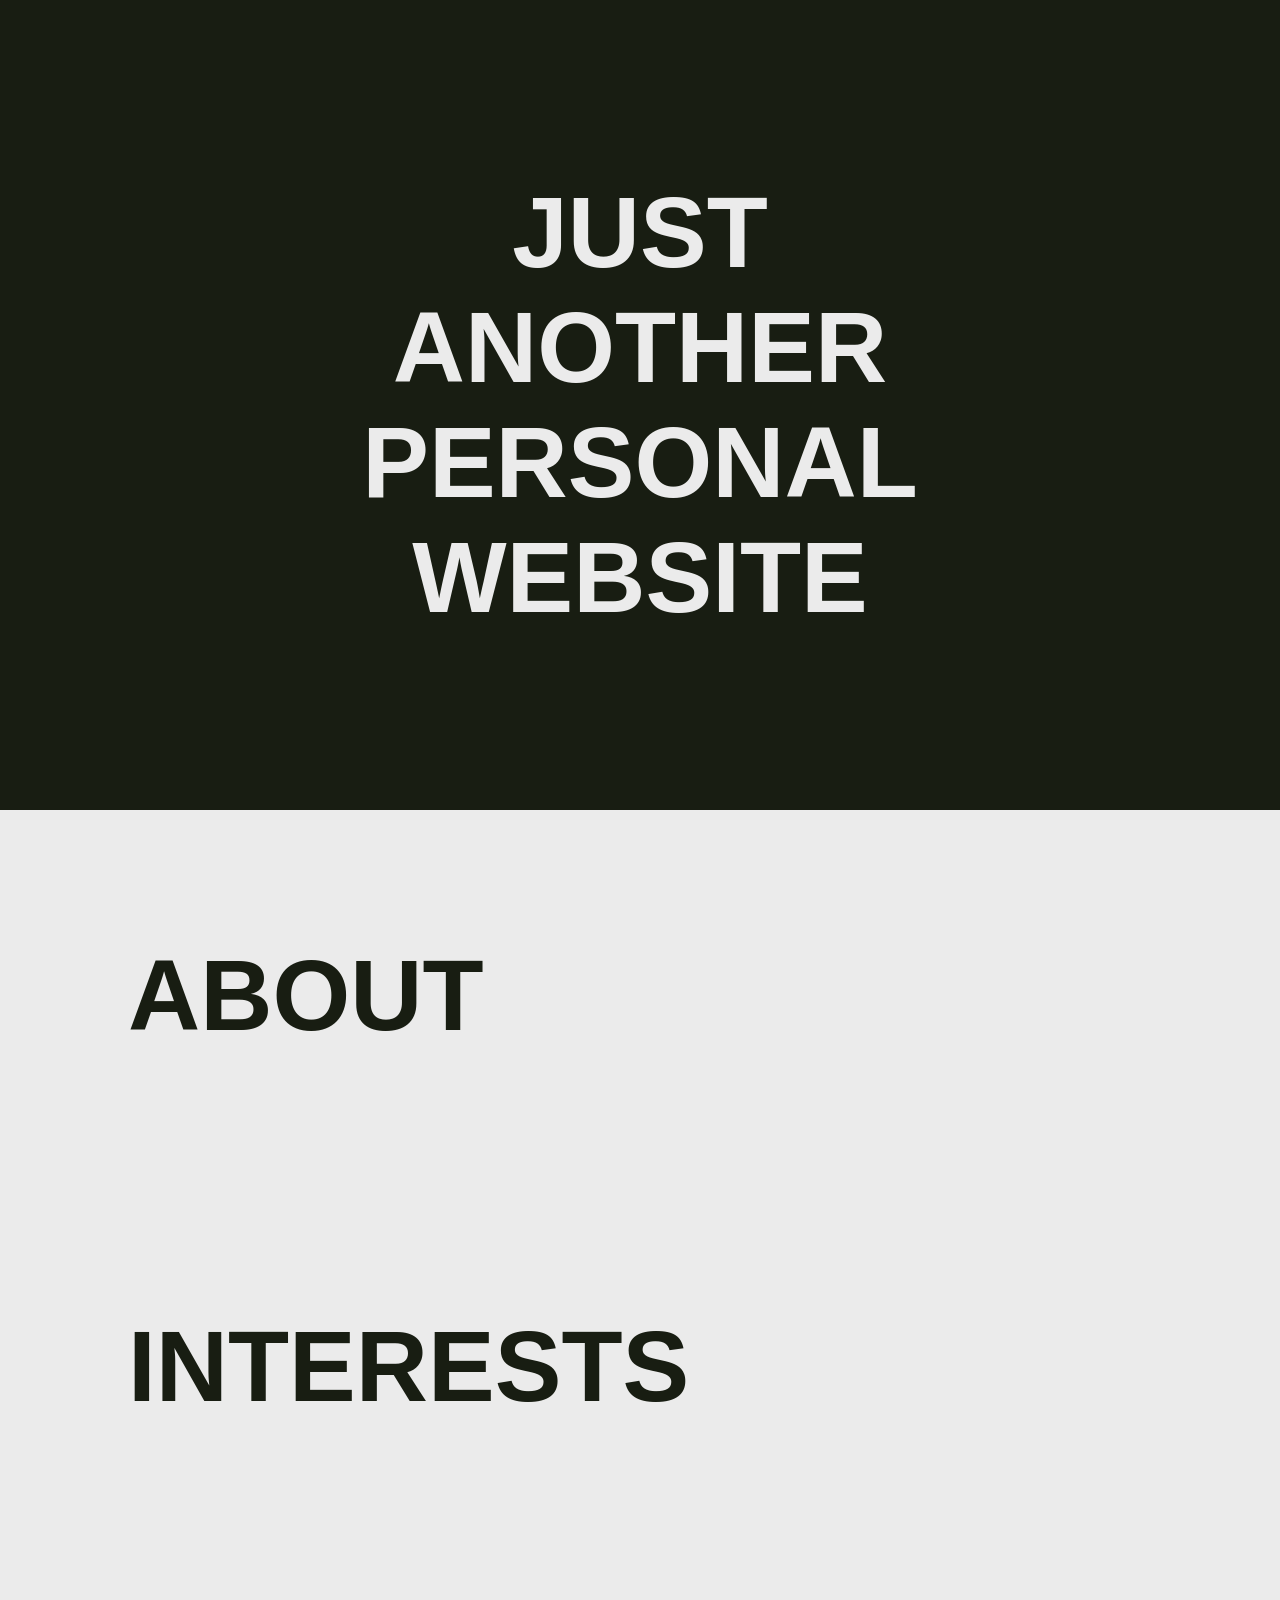
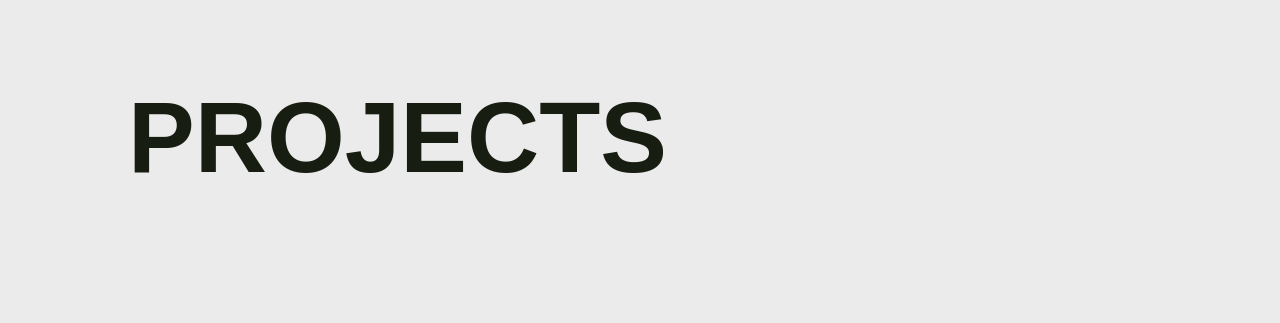
<file: index.html>
<!DOCTYPE html>
<html lang="en">
<head>
    <meta charset="UTF-8">
    <meta http-equiv="X-UA-Compatible" content="IE=edge">
    <meta name="viewport" content="width=device-width, initial-scale=1.0">
    <link rel="preconnect" href="https://fonts.googleapis.com">
    <link rel="preconnect" href="https://fonts.gstatic.com" crossorigin>
    <link href="https://fonts.googleapis.com/css2?family=Roboto:wght@400;700&display=swap" rel="stylesheet">
    <link rel="stylesheet" href="styles.css">
    <title>Personal Website</title>
</head>
<body>
    <main>
        <h1>
            <div class="word-container">
                <div class="word">
                    Just
                </div>
            </div>
            <div class="word-container">
                <div class="word">
                    another
                </div>
            </div>
            <div class="word-container">
                <div class="word">
                    personal
                </div>
            </div>
            <div class="word-container">
                <div class="word">
                    website
                </div>
            </div>
        </h1>
    </main>
    <section>
        <div class="about sections">
            <h2>About</h2><span class="arrow">&raquo;</span>
        </div>
        <div class="interests sections">
            <h2>Interests</h2><span class="arrow">&raquo;</span>
        </div>
        <div class="projects sections">
            <h2>Projects</h2><span class="arrow">&raquo;</span>
        </div>
    </section>
    <aside class="info-about">
        <div class="bar-container">
            <div class="bar bar1"></div>
            <div class="bar bar2"></div>
        </div>
        <h3 class="word-container">
            About
            <div class="h3-bar"></div>
        </h3>
    </aside>
    <aside class="info-interests">
        <div class="bar-container">
            <div class="bar bar1"></div>
            <div class="bar bar2"></div>
        </div>
        <h3 class="word-container">
            Interests
            <div class="h3-bar"></div>
        </h3>
        <p>Lorem ipsum dolor sit amet consectetur adipisicing elit. Consequuntur totam inventore natus ipsa adipisci ducimus, incidunt, sapiente corrupti culpa debitis est odit. Aperiam aspernatur ex nihil sit assumenda minima ullam.</p>
    </aside>
    <aside class="info-projects">
        <div class="bar-container">
            <div class="bar bar1"></div>
            <div class="bar bar2"></div>
        </div>
        <h3 class="word-container">
            Projects
            <div class="h3-bar"></div>
        </h3>
    </aside>
    <div class="background-fade"></div>
    <footer>

    </footer>
    <script
        src="https://code.jquery.com/jquery-3.6.0.js"
        integrity="sha256-H+K7U5CnXl1h5ywQfKtSj8PCmoN9aaq30gDh27Xc0jk="
        crossorigin="anonymous"></script>
    <script src="app.js"></script>
</body>
</html>


<!-- mobile page still white space need to fix -->
</file>
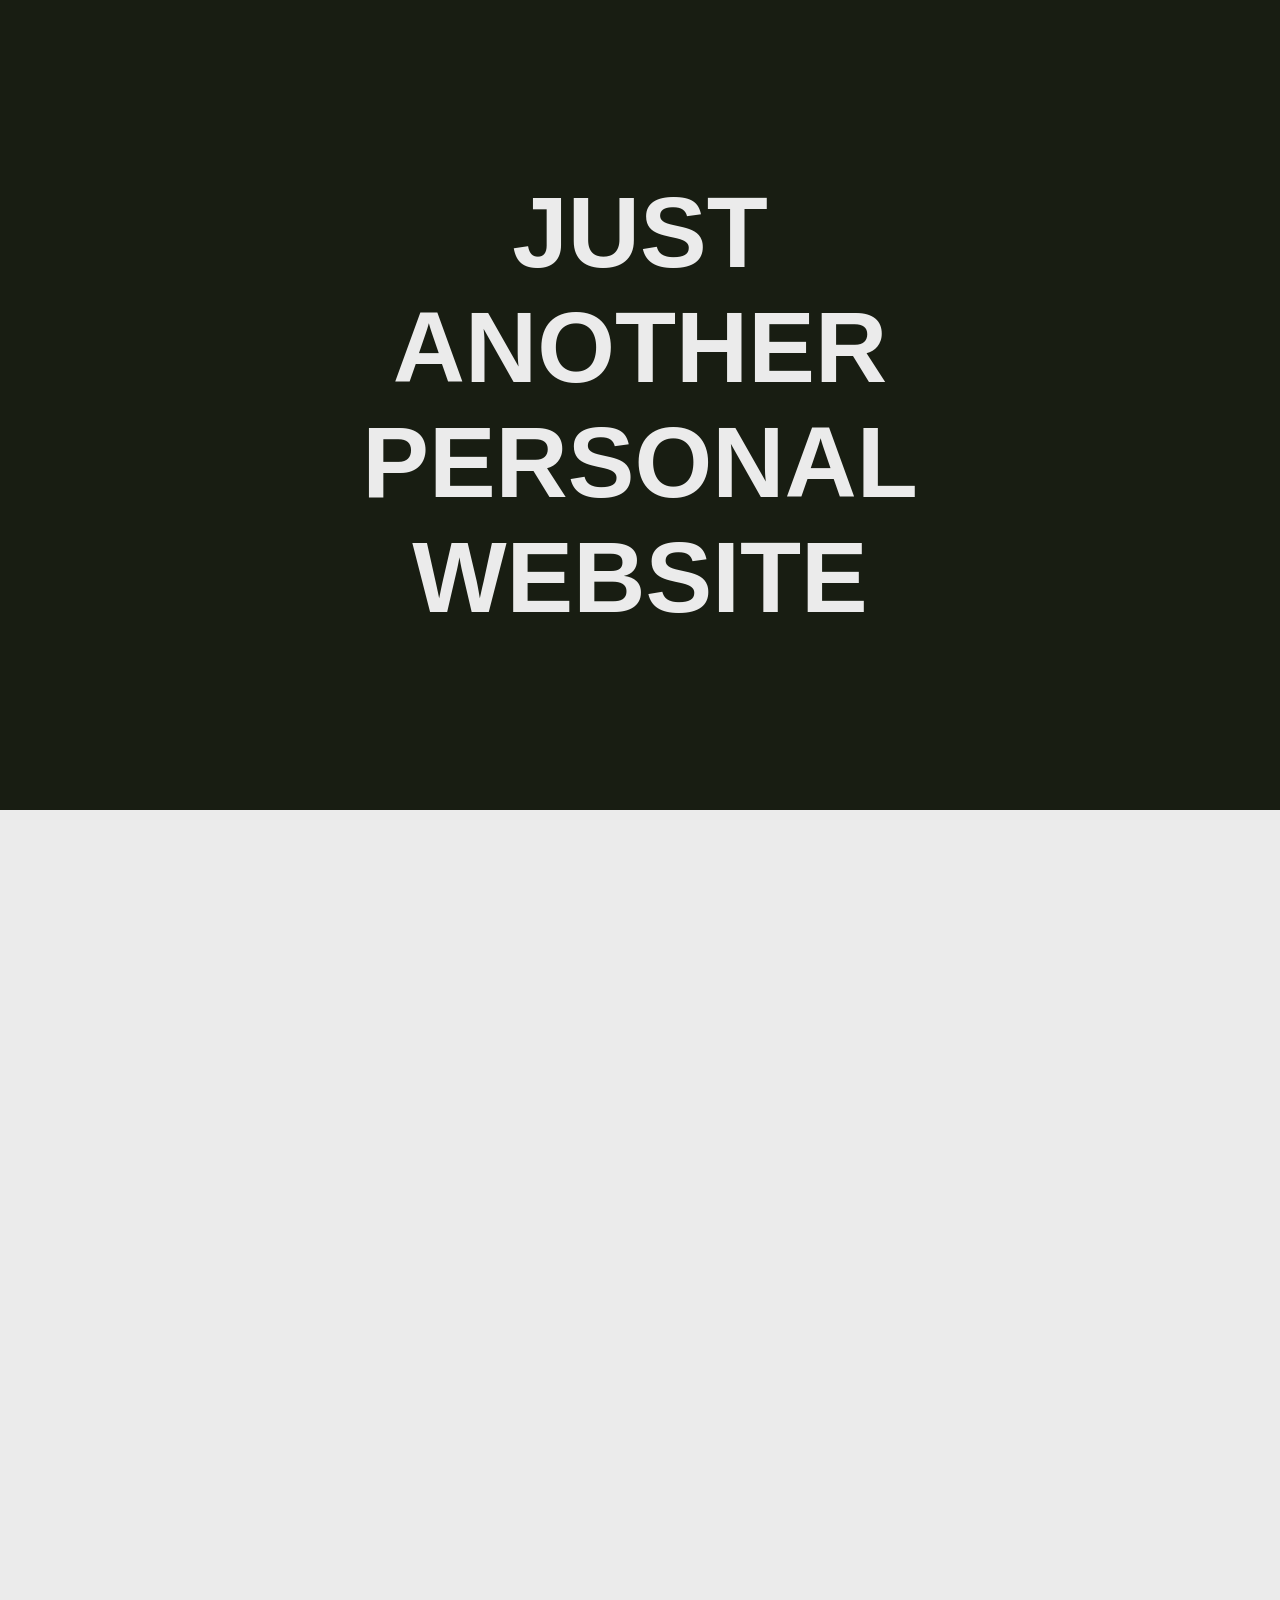
<file: personal.html>
<!DOCTYPE html>
<html lang="en">
<head>
    <meta charset="UTF-8">
    <meta http-equiv="X-UA-Compatible" content="IE=edge">
    <meta name="viewport" content="width=device-width, initial-scale=1.0">
    <link rel="preconnect" href="https://fonts.googleapis.com">
    <link rel="preconnect" href="https://fonts.gstatic.com" crossorigin>
    <link href="https://fonts.googleapis.com/css2?family=Roboto:wght@400;700&display=swap" rel="stylesheet">
    <link rel="stylesheet" href="styles.css">
    <title>Personal Website</title>
</head>
<body>
    <main>
        <h1>Just another personal website</h1>
    </main>
    <section>
        
        <div class="about sections">
            <h2>About</h2><span class="arrow">&raquo;</span>
        </div>
        <div class="interests sections">
            <h2>Interests</h2><span class="arrow">&raquo;</span>
        </div>
        <div class="projects sections">
            <h2>Projects</h2><span class="arrow">&raquo;</span>
        </div>
    </section>
    <footer>

    </footer>
    <script src="app.js"></script>
</body>
</html>
</file>
<file: styles.css>
html {
    font-family: 'Robot', sans-serif;
    box-sizing: border-box;
}

body {
    margin: 0;
    background-color: rgb(235, 235, 235);
}

main {
    display: flex;
    justify-content: center;
    align-items: center;
    background-color: #181d12;
    height: 90vh;
}

h1 {
    margin: 0;
    color: rgb(235, 235, 235);
    text-align: center;
    font-size: 150px;
    text-transform: uppercase;
    word-spacing: 100vw;
    position: relative;
}

.word-container {
    overflow: hidden;
}

@keyframes up {
    100% {
        transform: translateY(0%);
    }
}

.word {
    animation: up 0.8s;
    animation-delay: 1.2s;
    animation-fill-mode: forwards;
    animation-timing-function: cubic-bezier(0.075, 0.82, 0.165, 1);
    transform: translateY(115%);
}

h1 .word-container:nth-child(2) .word {
    animation-delay: 1.35s;
}

h1 .word-container:nth-child(3) .word {
    animation-delay: 1.5s;
}

h1 .word-container:nth-child(4) .word {
    animation-delay: 1.65s;
}


h2, .arrow {
    display: inline-block;
    font-size: 150px;
    margin: 0;
}

.sections {
    display: flex;
    margin: 8em 10%;
    text-transform: uppercase;
    cursor: pointer;
    justify-content: space-between;
    color: #181d12;
    opacity: 0;
    transform: translateY(5em);
}

.sections:hover {
    color: rgb(235, 235, 235);
    text-shadow: -1px 0 #181d12, 0 1px #181d12, 1px 0 #181d12, 0 -1px #181d12;
}

.section-show {
    transition: opacity 0.8s, transform 0.8s;
    opacity: 1;
    transform: translateY(0);
}

.arrow {
    color: #181d12;
    visibility: hidden;
}

section {
    height: fit-content;
    display: flex;
    flex-direction: column;
    /* align-content: space-between; */
}

aside {
    display: flex;
    height: 100vh;
    width: 43vw;
    position: fixed;
    color: rgb(235, 235, 235);
    right: -110%;
    top: 0;
    z-index: 300;
    background-color: #181d12;
    transition: right 0.5s cubic-bezier(.59,0,.33,1.01);
    overflow-y: auto;
    flex-direction: column;
}

aside > * {
    margin-left: 20%;
}

.background-fade {
    height: 100vh;
    width: 100vw;
    position: fixed;
    top: 0;
    z-index: 200;
    background-color: #181d12;
    opacity: 20%;
    visibility: hidden;
}

.bar {
    width: 50px;
    height: 2px;
    background-color: rgb(235, 235, 235);
    position: absolute;
    right:0;
}

.bar1 {
    transform: rotate(45deg);
}

.bar2 {
    transform: rotate(-45deg);
}

.bar-container {
    cursor: pointer;
    position: absolute;
    padding: 2em;
    right: 2%;
    top: 1%;
}

h3 {
    font-size: 0.8rem;
    text-transform: uppercase;
    display: inline-block;
    overflow: hidden;
    /* margin-left: 20%; */
    margin-top: 10rem;
    width: 6rem;
}

@keyframes bar-right {
    100% {
        transform: translateX(0%);
    }
}

.h3-bar {
    margin-top: 1rem;
    width: 6rem;
    height: 4px;
    background-color: rgb(235, 235, 235);
    transform: translateX(-100%);
}

.h3-bar-show {
    animation: bar-right 1s;
    animation-delay: 0.5s;
    animation-fill-mode: forwards;
    animation-timing-function: cubic-bezier(0.075, 0.82, 0.165, 1);
}

@media (max-width: 1575px) {
    h1, h2, .arrow {
        font-size: 130px;
    }
}

@media (max-width: 1375px) {
    h1, h2, .arrow {
        font-size: 100px;
    }
}

@media (max-width: 768px) {
    aside {
        width: 100vw;
    }

    h1 {
        font-size: 80px;
    }

    h2, .arrow {
        font-size: 70px;
    }
}

@media (max-width: 580px) {
    h1, h2, .arrow {
        font-size: 12vw; 
    }
}
</file>
